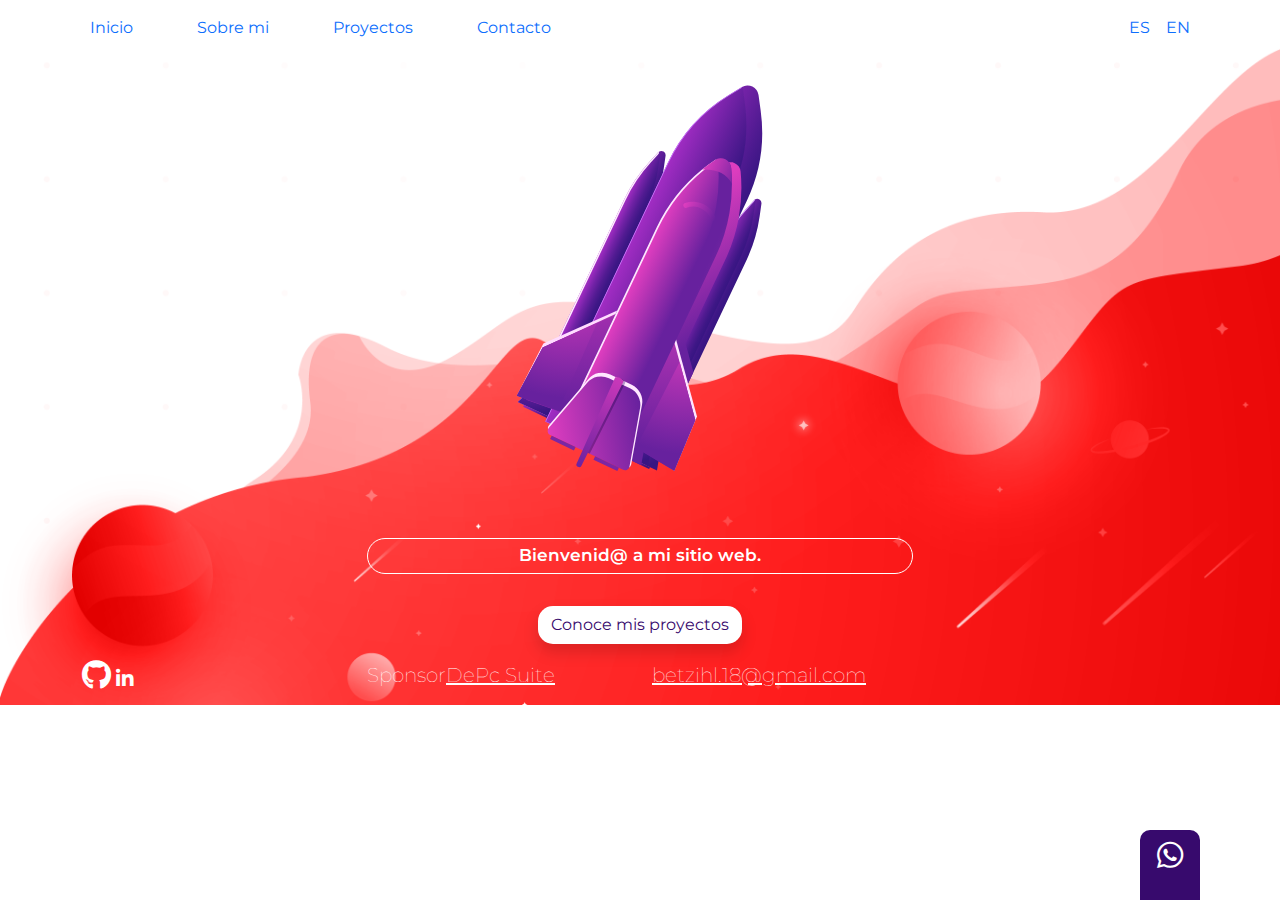
<file: index.html>
<!DOCTYPE html>
<html lang="es">

<head>
  <meta charset="UTF-8">
  <meta http-equiv="X-UA-Compatible" content="IE=edge">
  <meta name="viewport" content="width=device-width, initial-scale=1.0">
  <title>Inicio</title>
  <link rel="stylesheet" href="css/bootstrap/css/bootstrap.min.css">
  <link rel="stylesheet" href="css/fontawesome/css/all.min.css">
  <link rel="stylesheet" href="css/fontawesome/css/fontawesome.min.css">
  <link rel="stylesheet" href="css/estilo.css">
  <link href="https://fonts.googleapis.com/css?family=Montserrat:100,200,300,400,500,600,700,800,900&display=swap"
        rel="stylesheet">
</head>

<body id="inicio">
  <header>
    <nav class="navbar navbar-expand-md">
      <div class="container">
        <button class="navbar-toggler p-0" type="button" data-bs-toggle="collapse" data-bs-target="#navbarCollapse"
          aria-controls="navbarCollapse" aria-expanded="false" aria-label="Toggle navigation">
          <i class="fas fa-bars"></i>
        </button>
        <div class="collapse navbar-collapse" id="navbarCollapse">
          <ul class="navbar-nav me-auto mb-2 mb-md-0">
            </li>
            <li class="nav-item">
              <a class="nav-link me-5 active"  href="index.html">Inicio</a>
            </li>
            <li class="nav-item">
              <a class="nav-link me-5" href="sobremi.html">Sobre mi</a>
            </li>
            <li class="nav-item">
              <a class="nav-link me-5" href="proyectos.html">Proyectos</a>
            </li>
            <li class="nav-item">
              <a class="nav-link " href="contacto.html">Contacto</a>
            </li>
          </ul>
          <form class="d-flex">
            <ul class="navbar-nav me-auto mb-2 mb-md-0">
              </li>
              <li class="nav-item">
                <a class="nav-link" href="inicio.html">ES</a>
              </li>
              <li class="nav-item">
                <a class="nav-link" href="en/inicio.html">EN</a>
              </li>
            </ul>
          </form>
        </div>
      </div>
    </nav>
  </header>
  <main class="container">
    <div class="row">
      <div class="col-12 mt-4 text-center div-cohete"> 
        <a href="proyectos.php"><img src="imagenes/cohete.svg" class="cohete"></a>
      </div>
    </div>
    <div class="row">
      <div class="col-12 col-sm-6 my-4 mt-sm-5 text-center offset-sm-3 mb-3">
        <div class="input-home">
          <p class="p-1">Bienvenid@ a mi sitio web.</p>
        </div>
      </div>
    </div>
    <div class="row">
      <div class="col-12 text-center">
        <a href="proyectos.html" class="btn shadow">Conoce mis proyectos</a>
      </div>
    </div>
  </main>
  <footer class="footer mt-auto py-3 pb-5">
    <div class="container">
        <div class="row">
            <div class="col-12 col-sm-3"> 
                <a href="https://github.com" target="_blank" title="Github"><i class="fab fa-github"></i></a>
                <a href="https://www.linkedin.com/in/betzimar-huggins-24b81a184/" target="_blank" title="Linkedin"><i
                  class="fab fa-linkedin-in"></i></a>
            </div>
            <div class="col-12 col-sm-3 text-center text-sm-start"> 
                 Sponsor<a href="http://depcsuite.com">DePc Suite</a>
            </div>
            <div class="col-12 col-sm-3 text-center text-sm-start"> 
                <a href="mailto:betzihl.18@gmail.com">betzihl.18@gmail.com</a>
            </div>
        </div>    
    </div>
  </footer>
    <div class="whatsapp">
      <a href="http://api.whatsapp.com/send?phone=541123861877" target="_blank"><i class="fab fa-whatsapp"></i></a>
    </div>
    <script src="css/bootstrap/js/bootstrap.bundle.min.js"></script>
</body>
</html>
</file>
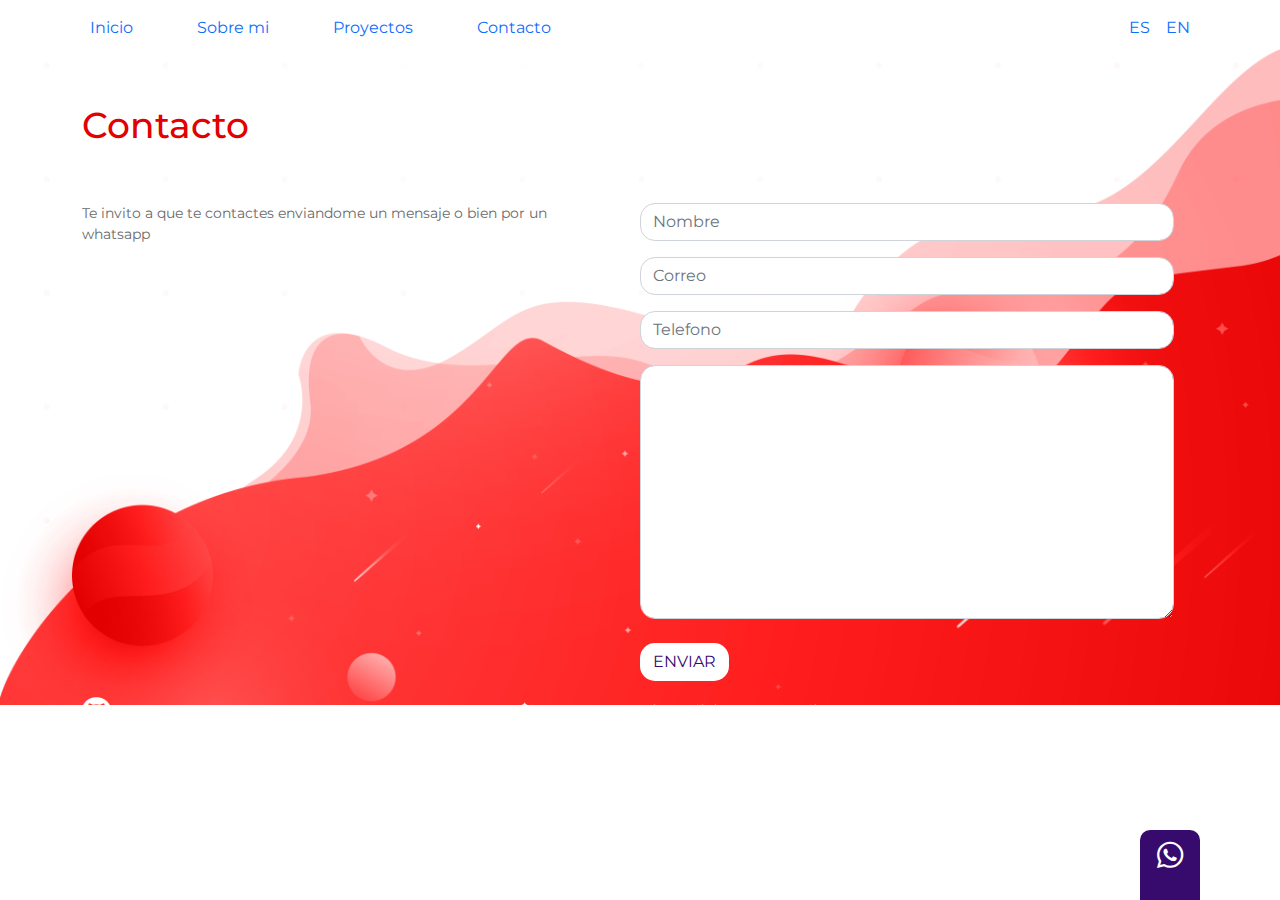
<file: contacto.html>
<!DOCTYPE html>
<html lang="en">

<head>
  <meta charset="UTF-8">
  <meta http-equiv="X-UA-Compatible" content="IE=edge">
  <meta name="viewport" content="width=device-width, initial-scale=1.0">
  <title>Contacto</title>
  <link rel="stylesheet" href="css/bootstrap/css/bootstrap.min.css">
  <link rel="stylesheet" href="css/fontawesome/css/all.min.css">
  <link rel="stylesheet" href="css/fontawesome/css/fontawesome.min.css">
  <link rel="stylesheet" href="css/estilo.css">
  <link href="https://fonts.googleapis.com/css?family=Montserrat:100,200,300,400,500,600,700,800,900&display=swap"
        rel="stylesheet">
</head>

<body id="contacto">
  <header>
    <nav class="navbar navbar-expand-md">
      <div class="container">
        <button class="navbar-toggler p-0" type="button" data-bs-toggle="collapse" data-bs-target="#navbarCollapse"
          aria-controls="navbarCollapse" aria-expanded="false" aria-label="Toggle navigation">
          <i class="fas fa-bars"></i>
        </button>
        <div class="collapse navbar-collapse" id="navbarCollapse">
          <ul class="navbar-nav me-auto mb-2 mb-md-0">
            </li>
            <li class="nav-item">
              <a class="nav-link me-5" href="index.html">Inicio</a>
            </li>
            <li class="nav-item">
              <a class="nav-link me-5" href="sobremi.html">Sobre mi</a>
            </li>
            <li class="nav-item">
              <a class="nav-link me-5" href="proyectos.html">Proyectos</a>
            </li>
            <li class="nav-item">
              <a class="nav-link active" href="contacto.html">Contacto</a>
            </li>
          </ul>
          <form class="d-flex">
            <ul class="navbar-nav me-auto mb-2 mb-md-0">
              </li>
              <li class="nav-item">
                <a class="nav-link" href="contacto.html">ES</a>
              </li>
              <li class="nav-item">
                <a class="nav-link" href="en/contact.html">EN</a>
              </li>
            </ul>
          </form>
        </div>
      </div>
    </nav>
  </header>
  <main class="container">
    <div class="row">
      <div class="col-12 py-5">
      <h1>Contacto</h1>
    </div>
    <div class="row">
      <div class="col-12 col-sm-6">
        <p> Te invito a que te contactes enviandome un mensaje o bien por un whatsapp </p>
      </div>
      <div class="col-12 col-sm-6">
        <form action="" method="post">
          <div>
            <input type="text" name="txtNombre" id="txtNombre" class="form-control mb-3" placeholder="Nombre">
          </div>
          <div>
            <input type="email" name="txtCorreo" id="txtCorreo" class="form-control mb-3" placeholder="Correo">
          </div>
          <div>
            <input type="tel" name="textTelefono" id="txtTelefono"class="form-control mb-3" placeholder="Telefono">
          </div>
         <div>
           <textarea name="txtMensaje" id="txtMensaje" cols="30" rows="10" class="form-control"></textarea>
         </div>
         <div>
           <button type="submit" id="btnEnviar" name="btnEnviar" class="btn mt-4">ENVIAR</button>
         </div>

        </form>

      </div>

    </div>

  </main>
  <footer class="footer mt-auto py-3 pb-5">
      <div class="container">
        <div class="row">
            <div class="col-12 col-sm-3"> 
                  <a href="https://github.com" target="_blank" title="Github"><i class="fab fa-github"></i></a>
                  <a href="https://www.linkedin.com/in/betzimar-huggins-24b81a184/" target="_blank" title="Linkedin"><i
              class="fab fa-linkedin-in"></i></a>
            </div>
            <div class="col-12 col-sm-3"> 
              Sponsor<a href="http://depcsuite.com">DePc Suite</a>
            </div>
            <div class="col-12 col-sm-3"> 
                <a href="mailto:betzihl.18@gmail.com">betzihl.18@gmail.com</a>
            </div>
         </div>   
      </div> 
  </footer>
  <div class="whatsapp">
      <a href="http://api.whatsapp.com/send?phone=541123861877" target="_blank"><i class="fab fa-whatsapp"></i></a>
  </div>
  <script src="css/bootstrap/js/bootstrap.bundle.min.js"></script>
</body>
</html>
</file>
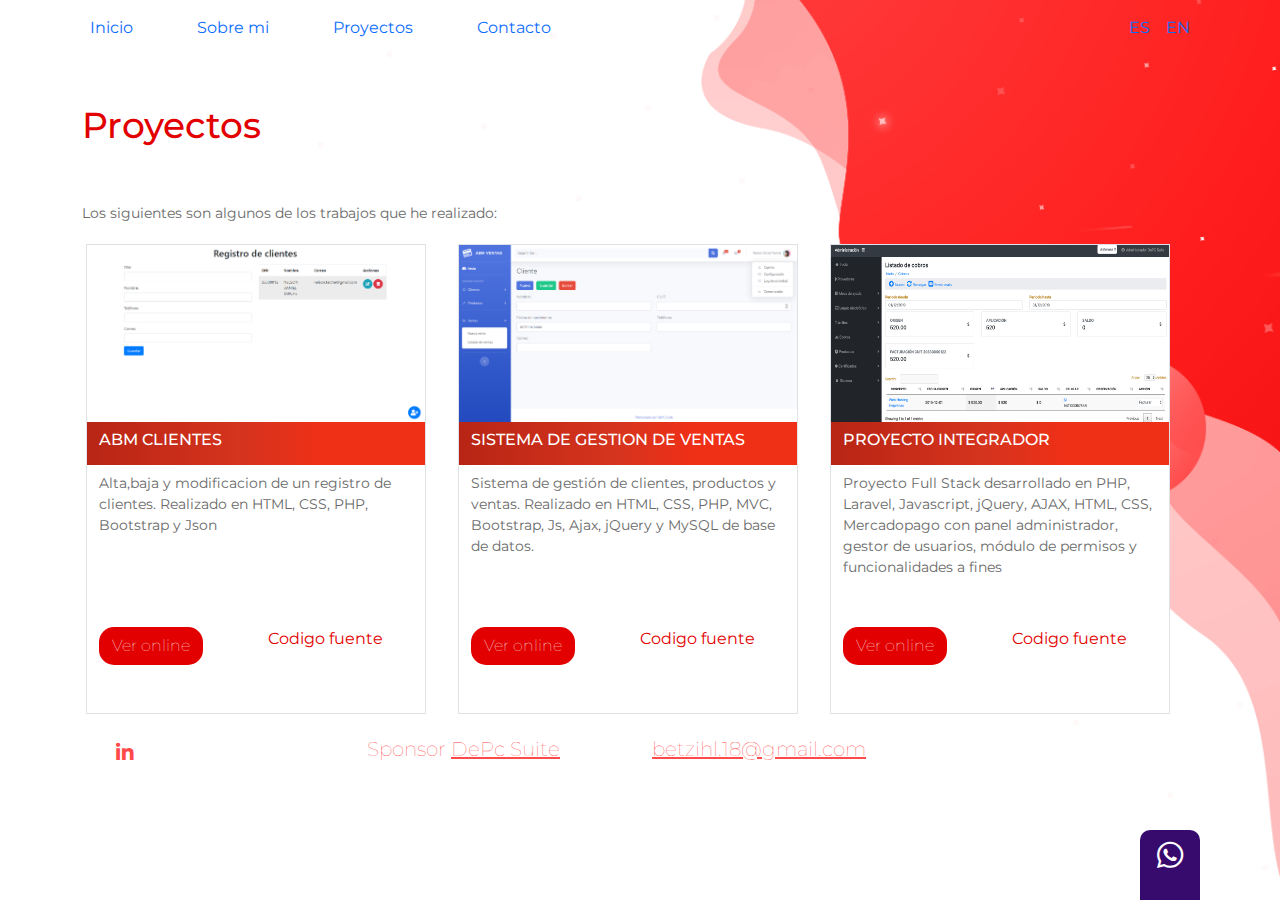
<file: proyectos.html>
<!DOCTYPE html>
<html lang="ES">
<head>
    <meta charset="UTF-8">
    <meta http-equiv="X-UA-Compatible" content="IE=edge">
    <meta name="viewport" content="width=device-width, initial-scale=1.0">
    <title>Proyectos</title>
     <link rel="stylesheet" href="css/bootstrap/css/bootstrap.min.css">
    <link rel="stylesheet" href="css/fontawesome/css/all.min.css">
    <link rel="stylesheet" href="css/fontawesome/css/fontawesome.min.css">
    <link rel="stylesheet" href="css/estilo.css">
    <link href="https://fonts.googleapis.com/css?family=Montserrat:100,200,300,400,500,600,700,800,900&display=swap"
          rel="stylesheet">
  </head>
  
  <body id="proyectos">
    <header>
      <nav class="navbar navbar-expand-md">
        <div class="container">
          <button class="navbar-toggler p-0" type="button" data-bs-toggle="collapse" data-bs-target="#navbarCollapse"
            aria-controls="navbarCollapse" aria-expanded="false" aria-label="Toggle navigation">
            <i class="fas fa-bars"></i>
          </button>
          <div class="collapse navbar-collapse" id="navbarCollapse">
            <ul class="navbar-nav me-auto mb-2 mb-md-0">
              </li>
              <li class="nav-item">
                <a class="nav-link me-5" href="index.html">Inicio</a>
              </li>
              <li class="nav-item">
                <a class="nav-link me-5" href="sobremi.html">Sobre mi</a>
              </li>
              <li class="nav-item">
                <a class="nav-link me-5 active" href="proyectos.html">Proyectos</a>
              </li>
              <li class="nav-item">
                <a class="nav-link" href="contacto.html">Contacto</a>
              </li>
            </ul>
            <form class="d-flex">
              <ul class="navbar-nav me-auto mb-2 mb-md-0">
                </li>
                <li class="nav-item">
                  <a class="nav-link" href="proyectos.html">ES</a>
                </li>
                <li class="nav-item">
                  <a class="nav-link" href="en/project.html">EN</a>
                </li>
              </ul>
            </form>
          </div>
        </div>
      </nav>
    </header> 
    <main class="container">
        <div class="row">
          <div class="col-12 py-5">
            <h1>Proyectos</h1>
          </div>
        <div class="row">
          <div class="col-12">
            <p>Los siguientes son algunos de los trabajos que he realizado:</p>
          </div>
        </div>
        <div class="row bloques">
          <div class="col-12 col-sm-4 ">
            <div class="row border m-1 bg-white">
              <img src="imagenes/abmclientes.png" alt="ABM CLIENTES" class="img-fluid">
         
          <div class=" col-12 gradiente py-2">
            <h2>ABM CLIENTES</h2>
          </div>
          <div class="col-12 pt-2">
            <p>Alta,baja y modificacion de un registro de clientes. Realizado en HTML, CSS, PHP, Bootstrap y Json</p>
          </div>
          <div class="col-6 my-5"> 
            <a href="" class="btn btn-rojo">Ver online</a>
          </div>
          <div class="col-6 my-5"> 
            <a href="https://github.com" class="link-rojo">Codigo fuente</a>
          </div>
        </div>
      </div>
        <div class="col-12 col-sm-4">
          <div class="row border m-1 bg-white">
           <img src="imagenes/abmventas.png" alt="SISTEMA DE GESTION DE VENTAS" class="img-fluid">
     
        <div class=" col-12 gradiente py-2">
          <h2>SISTEMA DE GESTION DE VENTAS</h2>
        </div>
        <div class="col-12 pt-2">
         <p>Sistema de gestión de clientes, productos y ventas. Realizado en HTML, CSS, PHP, MVC, Bootstrap, Js, Ajax, jQuery y MySQL de base de datos.</p>
        </div>
        <div class="col-6 my-5"> 
          <a href="" class="btn btn-rojo">Ver online</a>
        </div>
        <div class="col-6 my-5"> 
          <a href="https://github.com" class="link-rojo">Codigo fuente</a>
        </div>
      </div>
    </div>
      <div class="col-12 col-sm-4 ">
            <div class="row border m-1 bg-white">
              <img src="imagenes/proyecto-integrador.png" alt="PROYECTO INTEGRADOR" class="img-fluid">
         
          <div class=" col-12 gradiente py-2">
            <h2>PROYECTO INTEGRADOR</h2>
          </div>
          <div class="col-12 pt-2">
            <p>Proyecto Full Stack desarrollado en PHP, Laravel, Javascript, jQuery, AJAX, HTML, CSS, Mercadopago con panel administrador, gestor de usuarios, módulo de permisos y funcionalidades a fines</p>
          </div>
          <div class="col-6 my-5"> 
            <a href="" class="btn btn-rojo">Ver online</a>
          </div>
          <div class="col-6 my-5"> 
            <a href="https://github.com" class="link-rojo">Codigo fuente</a>
          </div>
        </div>
      </div>
      
    </main>
    <footer class="footer mt-auto py-3 pb-5">
        <div class="container">
             <div class="row">
                  <div class="col-12 col-sm-3"> 
                      <a href="https://github.com" target="_blank" title="Github"><i class="fab fa-github"></i></a>
                      <a href="https://www.linkedin.com/in/betzimar-huggins-24b81a184/" target="_blank" title="Linkedin"><i
                      class="fab fa-linkedin-in"></i></a>
                  </div>
                  <div class="col-12 col-sm-3">
                    Sponsor <a href="http://depcsuite.com">DePc Suite</a>
                </div>
                <div class="col-12 col-sm-3">
                    <a href="mailto:betzihl.18@gmail.com">betzihl.18@gmail.com</a>
                </div>
            </div>
        </div>
    </footer>    
    
    <div class="whatsapp">
        <a href="http://api.whatsapp.com/send?phone=541123861877" target="_blank"><i class="fab fa-whatsapp"></i></a>
    </div>
        <script src="css/bootstrap/js/bootstrap.bundle.min.js"></script>
  </body>
</html>
</file>
<file: css/estilo.css>
body{
    font-family: 'Montserrat', sans-serif;
    margin: 0px;
}
h1{
    color: #E20000;
    font-size: 36px ;
}

h2{
    color: white;
    font-size: 24px ;
}
h3{ 
    font-size: 14px; 
    font-style: italic;
}
p{
    color: #6a6a6a;
    font-size: 14px;
}
#sobre-mi .p{ 
    font-size: 16px;
}
input, textarea{
    border-radius: 15px !important;
}
nav.nav-link{
    color: #282828 ;
}
nav.active{
    border:#E20000 solid 1px;
    border-radius: 20px;
}
#inicio .div-cohete{
    height: 410px;
}
#inicio .cohete{
    height: 400px;
}
#inicio .cohete:hover{
    height: 410px;
}
#inicio .input-home p{
    color:white;
    font-size: 17px;
    border: 1px solid white;
    border-radius: 50px;
    font-weight: 600;
}
.link-rojo{
    color: #E20000;
    text-decoration: none;
}
.btn{
    background-color: white;
    color: #370a6d;
    border-radius: 15px;
}
.btn-rojo{
    background-color: #E20000 ;
    color: white;
    font-weight: 100;
    border-radius: 15px;
}
.btn:hover{
    background-color: #370a6d;
    color: white;
}
#inicio{
    background-image: url("../imagenes/fondo-contacto.png");
    background-size: 100%;
    background-repeat: no-repeat;
}
#contacto{
    background-image: url("../imagenes/fondo-contacto.png");
    background-size: 100%;
    background-repeat: no-repeat;
}
#proyectos{
    background-image: url("../imagenes/fondo-proyectos.png");
    background-size: 100%;
    background-repeat: no-repeat;
}
#proyectos .card p{
    height: 90px
}
#sobremi .card{
    height: 182px;
}
#idiomas .card-idioma{
    border-radius: 15px;
}
#idiomas .card{
    background-color: #370A6D;
    border-radius: 15px;
    padding: 40px 0;
}
#idiomas{
    background-color: #eee;
}
#idiomas h2 {    
    font-size: 16px;
    font-weight: 600px;
    color: #282828;
}
#idiomas ul{
    padding: 4px;
    font-size: 14px;
    color: #282828;
    list-style-type: none;
}
#idiomas .fas{
    font-size: 80px;
    color: white;
}
#experiencia h2, #experiencia h4 {
   color: #370A6D;
}
#experiencia h2, #formacion h2 {
    font-weight: 400;
    font-size: 24px
}
#formacion h2, #formacion h4{
    font-family: 'Montserrat', sans-serif; 
    color: #E20000
}
#experiencia h3, #formacion h3{
    color: #6A6A6A;
    font-size: 18px;
    font-weight: 600;
}
#experiencia h4, #formacion h4{
    font-size: 17px;    
}
#experiencia h5, #formacion h5{
    color: #6A6A6A;
    font-size: 14px;
}
#sobre-mi{
    background-image: url("../imagenes/fondo-proyectos.png");
    background-size: 100%;
    background-repeat: no-repeat;
}

#sobremi h2{
    color: white;
    font-size: 24px;
    padding: 0px;
    margin: 0px;
}
#sobremi .card{
    height: 182px;
}
#experiencia h2,h4{
    color: #370a6d;
}
#experiencia h2{
    font-weight: 400;
    font-size: 28px;
}
#experiencia h3{
    color:  #6A6A6A;
    font-size: 18px;
    font-weight: 600;
}
#experiencia h4{
    font-size: 17px;
}
#experiencia h5{
    color: #6A6A6A;
    font-size: 14px;
}
.img-circle {
    margin: 1em auto;
    display: block;
    background-color: #fff;
    padding: 10px;
    border-radius: 40%;
}
#proyectos h2{
    color: white;
    font-size: 16px;
}
#proyectos img{
    height: 210px;
    background-color: white;
    padding: 0px;
}
#proyectos p{
    font-size: 14px;
}
#proyectos img{
    height: 177px;
}
.bloques p{
    padding: 0px;
    height: 90px;
}
.gradiente{
    background: rgba(184,37,20,1);
    background: -moz-linear-gradient(left, rgba(184,37,20,1) 0%, rgba(214,52,30,1) 47%, rgba(240,47,23,1) 70%, rgba(240,47,23,1) 100%);
    background: -webkit-gradient(left top, right top, color-stop(0%, rgba(184,37,20,1)), color-stop(47%, rgba(214,52,30,1)), color-stop(70%, rgba(240,47,23,1)), color-stop(100%, rgba(240,47,23,1)));
    background: -webkit-linear-gradient(left, rgba(184,37,20,1) 0%, rgba(214,52,30,1) 47%, rgba(240,47,23,1) 70%, rgba(240,47,23,1) 100%);
    background: -o-linear-gradient(left, rgba(184,37,20,1) 0%, rgba(214,52,30,1) 47%, rgba(240,47,23,1) 70%, rgba(240,47,23,1) 100%);
    background: -ms-linear-gradient(left, rgba(184,37,20,1) 0%, rgba(214,52,30,1) 47%, rgba(240,47,23,1) 70%, rgba(240,47,23,1) 100%);
    background: linear-gradient(to right, rgba(184,37,20,1) 0%, rgba(214,52,30,1) 47%, rgba(240,47,23,1) 70%, rgba(240,47,23,1) 100%);
    filter: progid:DXImageTransform.Microsoft.gradient( startColorstr='#b82514', endColorstr='#f02f17', GradientType=1 );
}
.baw {
    -webkit-filter: grayscale(100%); /* Safari 6.0 - 9.0 */
      filter: grayscale(100%);
      height: 80px;
}
.baw1 {
    -webkit-filter: grayscale(100%); /* Safari 6.0 - 9.0 */
      filter: grayscale(100%);
      height: 30px;
}

.baw:hover {
  -webkit-filter: grayscale(100%); /* Safari 6.0 - 9.0 */
  filter:grayscale(0%);
}

#contacto footer,#contacto footer a, #inicio footer,#inicio footer a {
    color: white;
    font-weight: 30px;
}
#contacto footer, #contacto fa-github, #inicio footer, #inicio fa-github {
    font-size: 20px;
    color: white;
}
#proyectos footer, #proyectos footer a, #sobre-mi footer, #sobre-mi footer a {
    color:#ff4a49;
    font-size: 20px;
}
#proyectos fa-github, #sobre-mi footer .fa-github {
    font-size: 30px;
    color:#ff4a49;
}
footer, footer a{
    color: white;
    font-weight: 100;
}
footer .fa-github {
    font-size: 30px;
    color: white;
}
footer.fa-linkedin-in{
    color: #ff4a49;
    background-color: white;
    font-size: 20px;
    border: 0px;
    height: 32px;
    width: 32px;
    text-align: center;
    padding: 8px 0 0 0;
    border-radius: 80px;
    margin: 0 8px;
}
.fa-whatsapp{
    background-color:#370a6d;
    color: white;
    width: 60px;
    border-top-left-radius: 10px;
    border-top-right-radius: 10px;
    font-size: 30px;
    text-align: center;
    padding: 10px 0 30px 0;
    right: 80px;
    position: fixed;
    bottom: 0px;
}
.fa-bars{
    padding: 10px;
    border-radius: 5px;
}
.navbar-toggler {
    color: #ff4a49; 
    border: 1px solid #ff4a49;
}
.navbar-toggler:focus{
    box-shadow: none;
    background-color: #370a6d;
    color: white !important; 
    border: 1px solid white;    
}
@media(max-width: 750px) {
    #inicio, #contacto{
        background-image: url("../imagenes/fondo-proyectos");
    }
    #inicio .input-home p{
        color: #E20000;
        border: 1px solid #E20000;
    }
    #contacto{
        background-image: url("../imagenes/fondo-proyectos");
    }
    footer{
    height: 250px; 
    }
    #inicio footer a {
    color: #E20000;
    }


}
</file>
